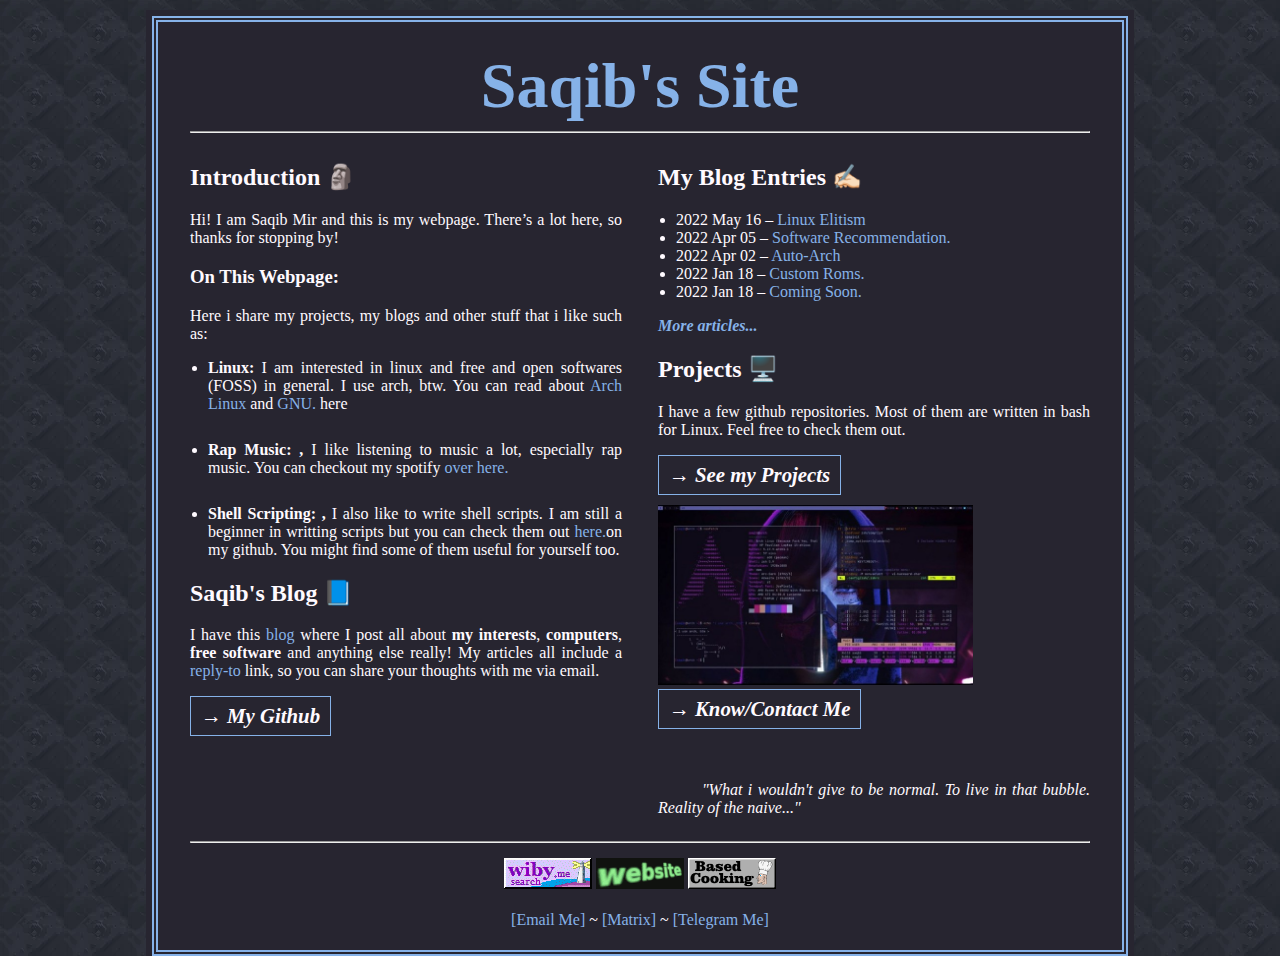
<file: index.html>
<!DOCTYPE html>
<html lang="en">
	<head>
		<title>Saqib's Site</title>
		<meta name="description" content="Saqib's Site.">
		<meta name="viewport" content="width=device-width, initial-scale=1">
		<link rel='stylesheet' type='text/css' href="style.css">
		<meta charset="utf-8"/>
		<link rel="icon" href="favicon.ico" type="image/x-icon">
	</head>

	<body>

		<h1 class="title">Saqib's Site</h1>
		<hr style="margin-bottom: 10px;"/>

		<div class="clear">
			<div class="pane-left">
				<h2>Introduction 🗿</h2>
				<p>Hi! I am Saqib Mir and this is my webpage. There’s a lot here, so thanks for stopping by! </p>

				<h3>On This Webpage:</h3>
                <p>Here i share my projects, my blogs and other stuff that i like such as:</p>

				<ul>

            <li><b>Linux: </b>I am interested in linux and free and open softwares (FOSS) in general. I use arch, btw. You can read about <a href="https://archlinux.org">Arch Linux</a> and <a href="https://www.gnu.org">GNU.</a> here</li>
            <br>

            <li><b>Rap Music: ,</b> I like listening to music a lot, especially rap music. You can checkout my spotify <a href="https://open.spotify.com/playlist/2FNGsfOWbArPBnDylUM8GE?si=vywyypcDRBi1e3csnY4NZQ&utm_source=copy-link"> over here.</a></li>
            <br>

            <li><b>Shell Scripting: ,</b> I also like to write shell scripts. I am still a beginner in writting scripts but you can check them out <a href="https://github.com/saqibmir1/dotfiles/tree/main/.local/bin">here.</a>on my github. You might find some of them useful for yourself too.</li>


                </ul>

				<h2>Saqib's Blog 📘</h2>
				<p>I have this <a href="blog.html">blog</a> where I post all about <b>my interests</b>, <b>computers</b>, <b>free software</b> and anything else really! My articles all include a <a href="mailto:mirsaquib3737@gmail.com">reply-to</a> link, so you can share your thoughts with me via email.</p>

						<a href="https://github.com/saqibmir1" class="button">→ My Github</a>
			</div>


			<div class="pane-right">
		<h2>My Blog Entries ✍🏻</h2>


				<ul>
<li>2022 May 16 &ndash; <a href="blog/linux-elitism.html">Linux Elitism</a></li>
<li>2022 Apr 05 &ndash; <a href="blog/software-recommendation.html">Software Recommendation.</a></li>
<li>2022 Apr 02 &ndash; <a href="blog/auto-arch.html">Auto-Arch</a></li>
<li>2022 Jan 18 &ndash; <a href="blog/custom-roms.html">Custom Roms.</a></li>
<li>2022 Jan 18 &ndash; <a href="blog/blah-blah.html">Coming Soon.</a></li>
				</ul>




				<p><b><i><a href="blog.html">More articles...</a></b></i></p>

				<h2>Projects 🖥️</h2>
				<p>I have a few github repositories. Most of them are written in bash for Linux. Feel free to check them out.</p>

				<a class="button" href="projects.html">→ See my Projects</a>




			<img src="images/profile.jpg" height=180 alt="Profile" style="margin: auto; margin-top: 10px; float: center; display: inline-block;">



			<a class="button" href="contactme.html">→ Know/Contact Me</a></i>

			<br><br><br>

		<p><i> &nbsp; &nbsp; &nbsp; &nbsp; "What i wouldn't give to be normal. To live in that bubble. Reality of the naive..."</i></p>

			</div>
		</div>

			<hr style="margin-bottom: 15px;"/>
		<div style="text-align: center;">

	<a href="https://wiby.me">
	<img style="display: inline-block;" src="images/buttons/wiby-button.gif" alt="[Search the old web with wiby.me]"></a>

	<a href="https://landchat.net">
	<img style="display:inline-block;" src="images/buttons/landchad.gif" alt="[Setup website and server]">
	</a>

	<a href="https://based.cooking">
	<img style="display: inline-block;" src="images/buttons/basedcooking.gif" alt="[Learn to cook with based.cooking]"/>
	</a>



			<br><br>
			<a href="mailto:mirsaquib3737@gmail.com?subject=Hello!">[Email Me]</a> ~
			<a href="https://matrix.to/#/#prismcold:matrix.org">[Matrix]</a> ~
			<a href="https://t.me/saqibmir0_0">[Telegram Me]</a>
		</div>



	</body>
</html>
</file>
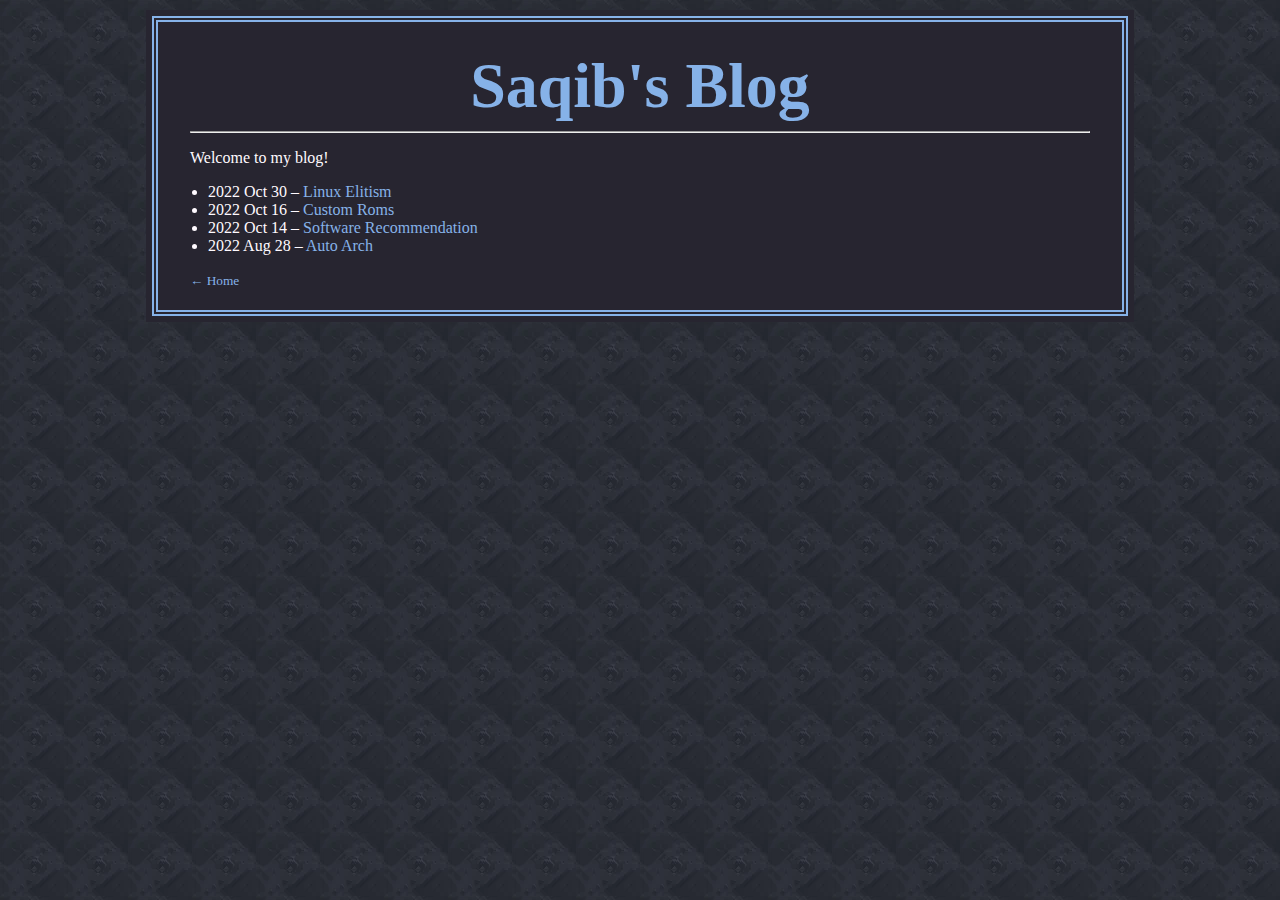
<file: blog.html>
<!DOCTYPE html>
<html lang="en">
	<head>
		<title>Saqib's Blog</title>
		<meta charset="utf-8"/>
		<link rel='stylesheet' type='text/css' href='style.css'>
		<link rel="icon" href="favicon.ico" type="image/x-icon">
		<meta name="viewport" content="width=device-width, initial-scale=1">
		<meta name="description" content="Saqib's personal blog.">
	</head>

	<body>
		<h1 class="title">Saqib's Blog</h1>
		<hr/>
		<p>Welcome to my blog!</p>
		<ul>

<li>2022 Oct 30 &ndash; <a href="blog/linux-elitism.html">Linux Elitism</a></li>
<li>2022 Oct 16 &ndash; <a href="blog/custom-roms.html">Custom Roms</a></li>
<li>2022 Oct 14 &ndash; <a href="blog/software-recommendation.html">Software Recommendation</a></li>
<li>2022 Aug 28 &ndash; <a href="blog/auto-arch.html">Auto Arch</a></li>

		</ul>

		<small><a href="index.html">← Home</a></small>




	</body>
</html>
</file>
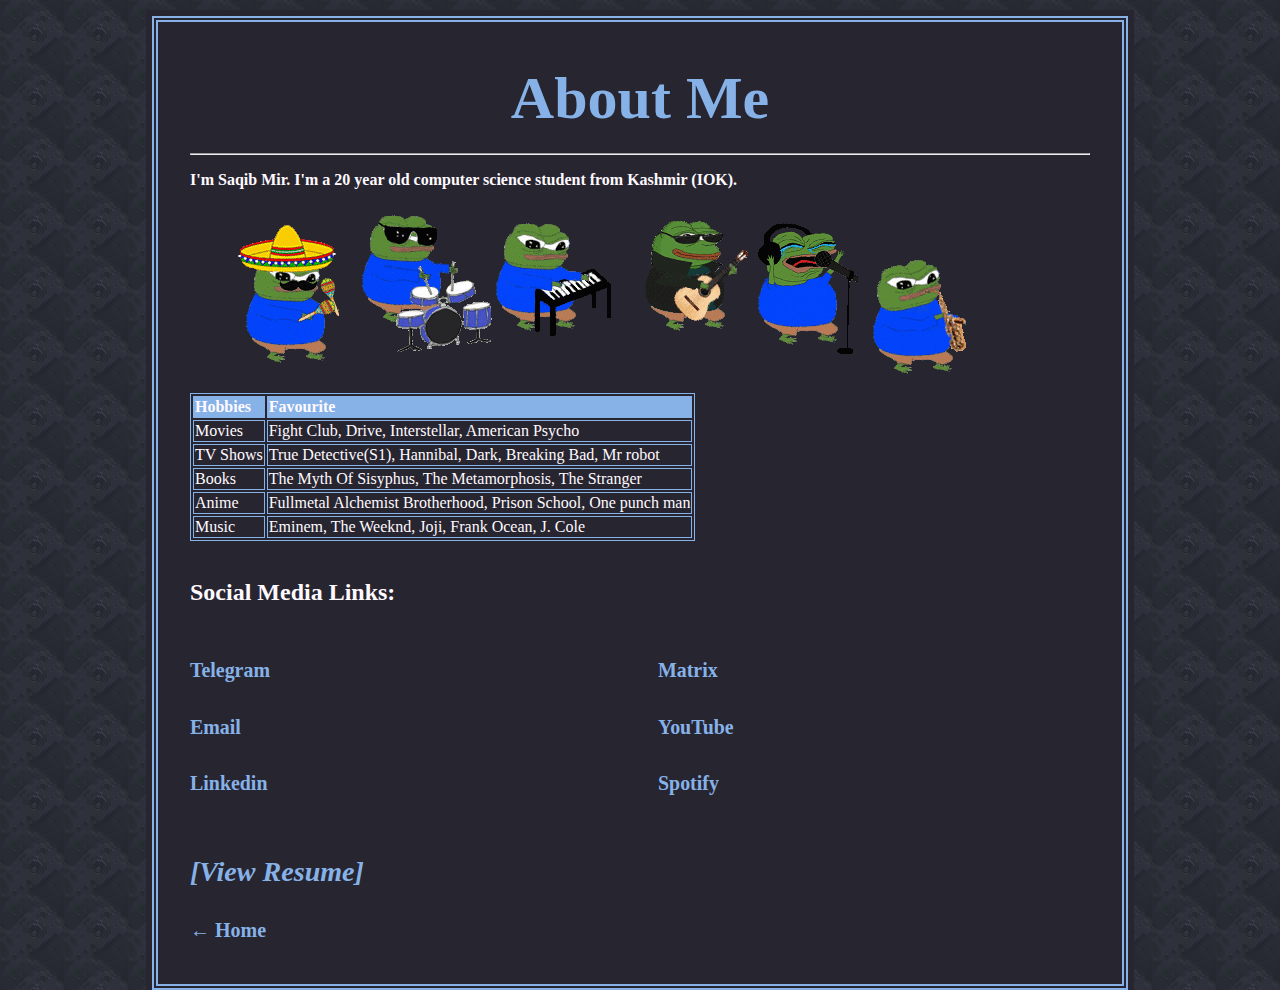
<file: contactme.html>
<!DOCTYPE html>
<html lang="en">
<head>
	<title>Contact/Know Me</title>
	<meta name="description" content="A page for links to contact and know me">
	<link rel='stylesheet' type='text/css' href="style.css">
	<meta name="viewport" content="width=device-width, initial-scale=1">
	<meta charset="utf-8"/>
	<link rel="shortcut icon" href="favicon.webp" type="image/x-icon">
	<link rel="icon" href="/favicon.ico" type="image/x-icon">
</head>

<body>

	<h1 style="font-size: 60px; padding: 0px; margin-bottom: 20px; margin-top: 20px;">About Me</h1>
	<hr/>

	<p><b>I'm Saqib Mir. I'm a 20 year old computer science student from Kashmir (IOK). </b></p>

	<figure class="titleimg">
	<img src="images/apu_band.gif" title="band of frens">
	</figure>

	 <table>
  <tr>
    <th>Hobbies</th>
    <th>Favourite</th>
  </tr>
  <tr>
    <td>Movies</td>
    <td>Fight Club, Drive, Interstellar, American Psycho</td>
  </tr>
  <tr>
    <td>TV Shows</td>
    <td>True Detective(S1), Hannibal, Dark, Breaking Bad, Mr robot</td>
  </tr>
   <tr>
    <td>Books</td>
    <td>The Myth Of Sisyphus, The Metamorphosis, The Stranger</td>
  </tr>
   <tr>
    <td>Anime</td>
    <td>Fullmetal Alchemist Brotherhood, Prison School, One punch man</td>
  </tr>
   <tr>
    <td>Music</td>
    <td>Eminem, The Weeknd, Joji, Frank Ocean, J. Cole</td>
  </tr>
</table>

<br>

<h2>Social Media Links:<h2>



	<div class="clear">
	<div class="pane-left">
	<p></p>

<a href="https://t.me/sisyphusbutsus"><h5>Telegram</h5></a>
<a href="mailto:mirsaquib3737@gmail.com?subject=Hello"><h5>Email</h5></a>
<a href="https://www.linkedin.com/in/saqibmir/"><h5>Linkedin</h5></a>
	</div>


	<div class="pane-right">
		<p></p>


	<a href="https://matrix.to/#/#prismcold:matrix.org"><h5>Matrix</h5></a>
	<a href="https://www.youtube.com/channel/UCYTKIv6C-V4tXMTXZhy-Kgg"><h5>YouTube</h5></a>
  <a href="https://open.spotify.com/user/31tk2bxoxxxx2eng6dioqk6tefqu?si=1b944db66aef4594"><h5>Spotify</h5></a>

	</div>
	</div>

	<a href="misc/resume.pdf"><h3><i>[View Resume]</i></h3></a>


	<small><a href="index.html">← Home</a></small>


</body>
</file>
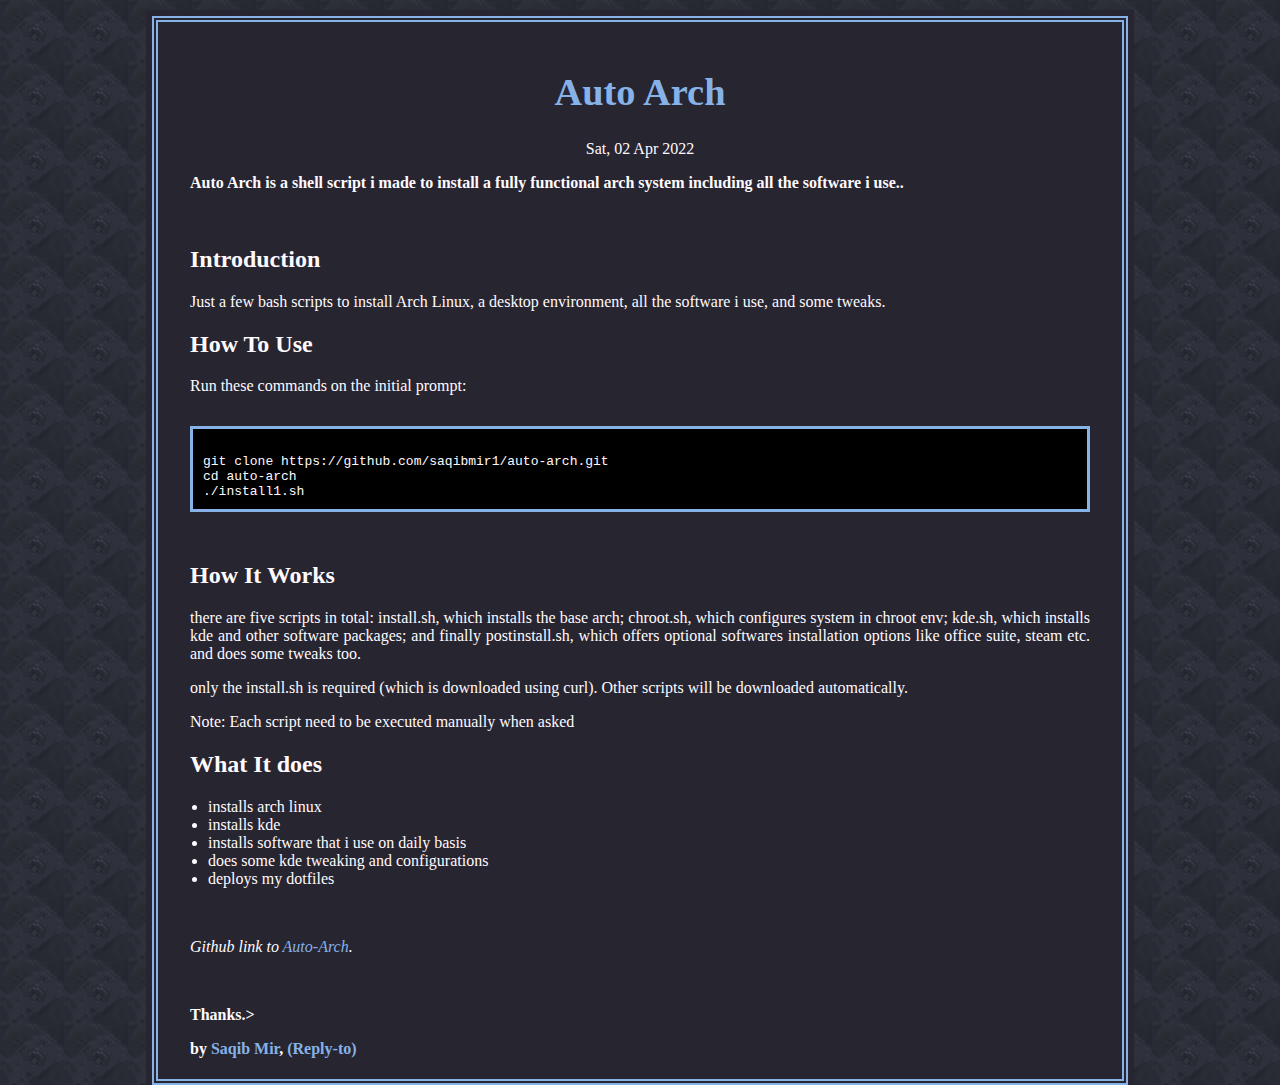
<file: blog/auto-arch.html>
<!DOCTYPE html>
<html lang="en">
<head>
<title>Auto-Arch</title>
<link rel='stylesheet' type='text/css' href='../style.css'>
<meta charset='utf-8'/>
</head>
<body>
<h1>Auto Arch</h1>

<p class='date'>Sat, 02 Apr 2022</p>



	<p><b>Auto Arch is a shell script i made to install a fully functional arch system including all the software i use..</b></p>
        <br>

	<h2>Introduction</h2>
	<p>Just a few bash scripts to install Arch Linux, a desktop environment, all the software i use, and some tweaks.</p>
	<h2>How To Use</h2>
	<p>Run these commands on the initial prompt:</p>
	<pre>
		<code>
			git clone https://github.com/saqibmir1/auto-arch.git
			cd auto-arch
			./install1.sh
		</code>
	</pre>


	<h2>How It Works</h2>
	<p>there are five scripts in total: install.sh, which installs the base arch; chroot.sh, which configures system in chroot env; kde.sh, which installs kde and other software packages; and finally postinstall.sh, which offers optional softwares installation options like office suite, steam etc. and does some tweaks too.</p>
	<p>only the install.sh is required (which is downloaded using curl). Other scripts will be downloaded automatically.</p>
	<p>Note: Each script need to be executed manually when asked </p>


	<h2>What It does</h2>
	<ul>
	 <li>installs arch linux</li>
	 <li>installs kde</li>
	 <li>installs software that i use on daily basis</li>
	 <li>does some kde tweaking and configurations</li>
	 <li>deploys my dotfiles</li>
	</ul>


	<br>

	<p><i>Github link to <a href="https://github.com/saqibmir1/auto-arch">Auto-Arch</a>.</i></p>

	<br>


	<p><b>Thanks.>

	<br>
<footer>by <strong><a href='https://saqibmir1.github.io'>Saqib Mir</a>, <a href="mailto:mirsaquib3737@gmail.com?subject=Software Recommendations">(Reply-to)</a></strong></footer>


</body>

</html>
</file>
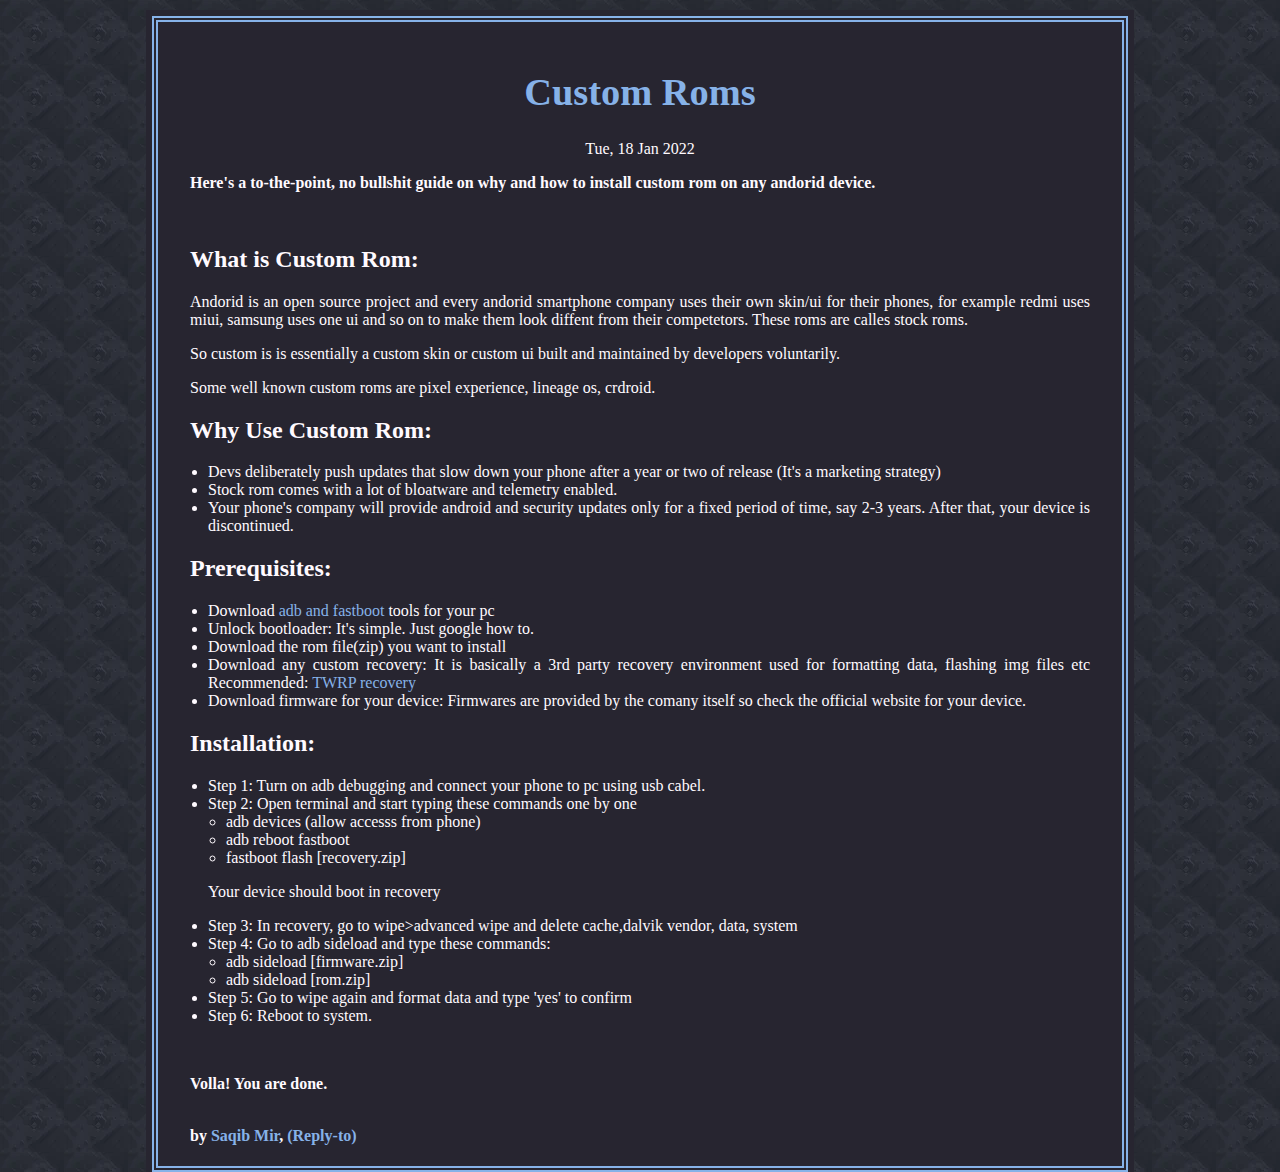
<file: blog/custom-roms.html>
<!DOCTYPE html>
<html lang="en">
<head>
<title>Custom Roms</title>
<link rel='stylesheet' type='text/css' href='../style.css'>
<meta charset='utf-8'/>
</head>
<body>
<h1>Custom Roms</h1>

<p class='date'>Tue, 18 Jan 2022</p>



	<p><b>Here's a to-the-point, no bullshit guide on why and how to install custom rom on any andorid device.</b></p>
        <br>

	<h2>What is Custom Rom:</h2>
	<p>Andorid is an open source project and every andorid smartphone company uses their own skin/ui for their phones, for example redmi uses miui, samsung uses one ui and so on to make them look diffent from their competetors. These roms are calles stock roms.</p>
	<p>So custom is is essentially a custom skin or custom ui built and maintained by developers voluntarily.</p>
	<p>Some well known custom roms are pixel experience, lineage os, crdroid.</p>


	<h2>Why Use Custom Rom:</h2>
	<ul>
		<li>Devs deliberately push updates that slow down your phone after a year or two of release (It's a marketing strategy)</li>
		<li>Stock rom comes with a lot of bloatware and telemetry enabled.</li>
		<li>Your phone's company will provide android and security updates only for a fixed period of time, say 2-3 years. After that, your device is discontinued.</li>
	</ul>

	<h2>Prerequisites:</h2>
	<ul>
		<li>Download <a href="https://forum.xda-developers.com/t/official-tool-windows-adb-fastboot-and-drivers-15-seconds-adb-installer-v1-4-3.2588979/">adb and fastboot</a> tools for your pc</li>
		<li>Unlock bootloader: It's simple. Just google how to.</li>
		<li>Download the rom file(zip) you want to install</li>
		<li>Download any custom recovery: It is basically a 3rd party recovery environment used for formatting data, flashing img files etc Recommended: <a href="https://twrp.me">TWRP recovery</a></li>
		<li>Download firmware for your device: Firmwares are provided by the comany itself so check the official website for your device.</li>

	</ul>


	<h2>Installation:</h2>
	<ul>
	<li>Step 1: Turn on adb debugging and connect your phone to pc using usb cabel.</li>
	<li>Step 2: Open terminal and start typing these commands one by one</li>
		<ul>
			<li>adb devices (allow accesss from phone)</li>
			<li>adb reboot fastboot</li>
			<li>fastboot flash [recovery.zip]</li>
		</ul>
		<p>Your device should boot in recovery</p>
	<li>Step 3: In recovery, go to wipe>advanced wipe and delete cache,dalvik vendor, data, system</li>
	<li>Step 4: Go to adb sideload and type these commands:</li>
		<ul>
			<li>adb sideload [firmware.zip]</li>
			<li>adb sideload [rom.zip]</li>
		</ul>

	<li>Step 5: Go to wipe again and format data and type 'yes' to confirm</li>
	<li>Step 6: Reboot to system.</li>

	</ul>

	<br>


	<p><b>Volla! You are done.</p>

	<br>
<footer>by <strong><a href='https://saqibmir1.github.io'>Saqib Mir</a>, <a href="mailto:mirsaquib3737@gmail.com?subject=Software Recommendations">(Reply-to)</a></strong></footer>



</body>

</html>
</file>
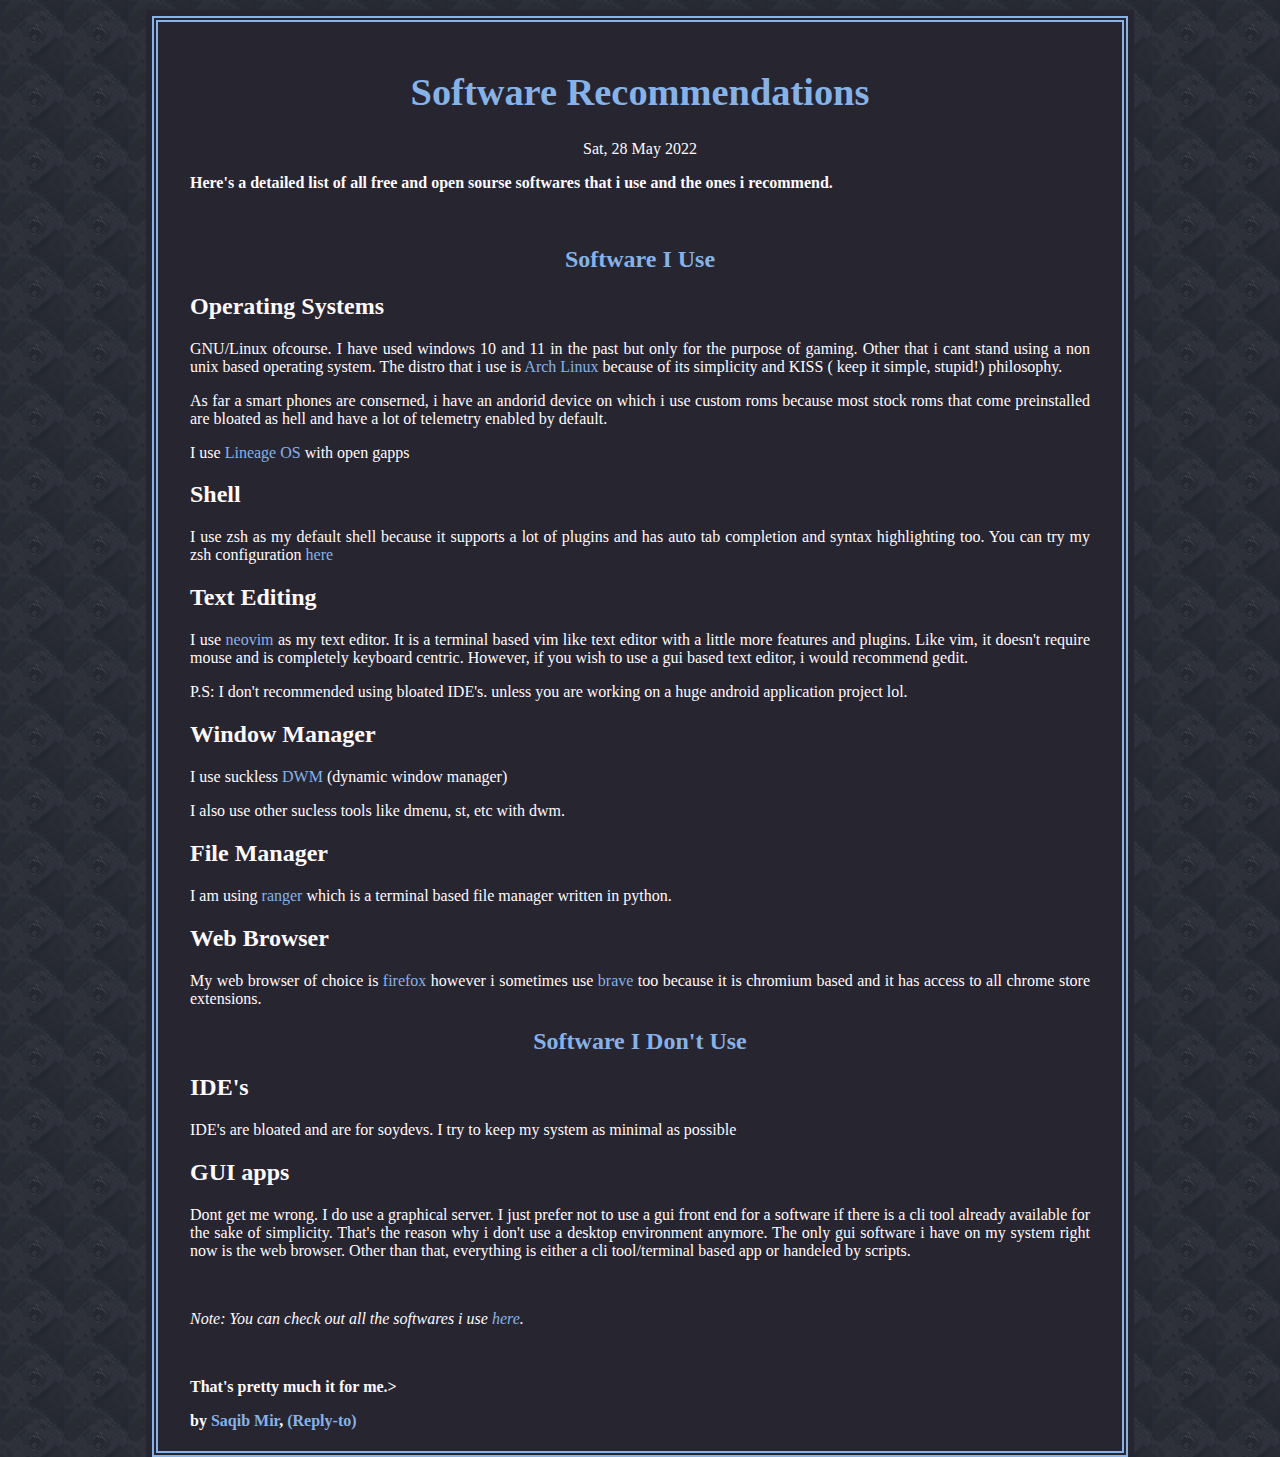
<file: blog/software-recommendation.html>
<!DOCTYPE html>
<html lang="en">
<head>
<title>Software Recommendations</title>
<link rel='stylesheet' type='text/css' href='../style.css'>
<meta charset='utf-8'/>
</head>
<body>
<h1>Software Recommendations</h1>

<p class='date'>Sat, 28 May 2022</p>


	<p><b>Here's a detailed list of all free and open sourse softwares that i use and the ones i recommend.</b></p>
        <br>

<h2 class="blogsubheading">Software I Use</h2>

	<h2>Operating Systems</h2>
	<p>GNU/Linux ofcourse. I have used windows 10 and 11 in the past but only for the purpose of gaming. Other that i cant stand using a non unix based operating system. The distro that i use is <a href=https://www.archlinux.org>Arch Linux</a> because of its simplicity and KISS ( keep it simple, stupid!)   philosophy.</p>
	<p>As far a smart phones are conserned, i have an andorid device on which i use custom roms because most stock roms that come preinstalled  are bloated as hell and have a lot of telemetry enabled by default.</p>
	<p>I use <a href="https://lineageos.org">Lineage OS </a> with open gapps</p>




	<h2>Shell</h2>
	<p>I use zsh as my default shell because it supports a lot of plugins and has auto tab completion and syntax highlighting too. You can
	try my zsh configuration <a href="#https://github.com/saqibmir1/zoomershell">here</a></p>

	<h2>Text Editing</h2>
	<p>I use <a href="https://neovim.io">neovim</a> as my text editor. It is a terminal based vim like text editor with a little more features and plugins. Like vim, it doesn't require mouse and is completely keyboard centric.
	However, if you wish to use a gui based text editor, i would recommend gedit.</p>
	<p>P.S: I don't recommended using bloated IDE's. unless you are working on a huge android application project lol. </p>


	<h2>Window Manager</h2>
	<p>I use suckless <a href="https://dwm.suckless.org">DWM</a> (dynamic window manager)</p>
	<p>I also use other sucless tools like dmenu, st,  etc with dwm.</p>

	<h2>File Manager</h2>
	<p>I am using <a href="https://github.com/ranger/ranger">ranger</a> which is a terminal based file manager written in python.</p>



	<h2>Web Browser</h2>
	<p>My web browser of choice is <a href=www.mozilla.org> firefox</a> however i sometimes use <a href=#brave>brave</a> too because it is chromium based and it has access to all chrome store extensions.</p>

<h2 class="blogsubheading">Software I Don't Use</h2>

	<h2>IDE's</h2>
	<p>IDE's are bloated and are for soydevs. I try to keep my system as minimal as possible</p>

	<h2>GUI apps</h2>
	<p>Dont get me wrong. I do use a graphical server. I just prefer not to use a gui front end for a software if there is a cli tool already available for the sake of simplicity. That's the reason why i don't use a desktop environment anymore. The only gui software i have on my system right now is the web browser. Other than that, everything is either a cli tool/terminal based app or handeled by scripts.</p>



	<br>

	<p><i>Note: You can check out all the softwares i use <a href="https://github.com/saqibmir1/larbs-progs/blob/main/progs.csv">here</a>.</i></p>

	<br>


	<p><b>That's pretty much it for me.>

	<br>
<footer>by <strong><a href='https://saqibmir1.github.io'>Saqib Mir</a>, <a href="mailto:mirsaquib3737@gmail.com?subject=Software Recommendations">(Reply-to)</a></strong></footer>


</body>

</html>
</file>
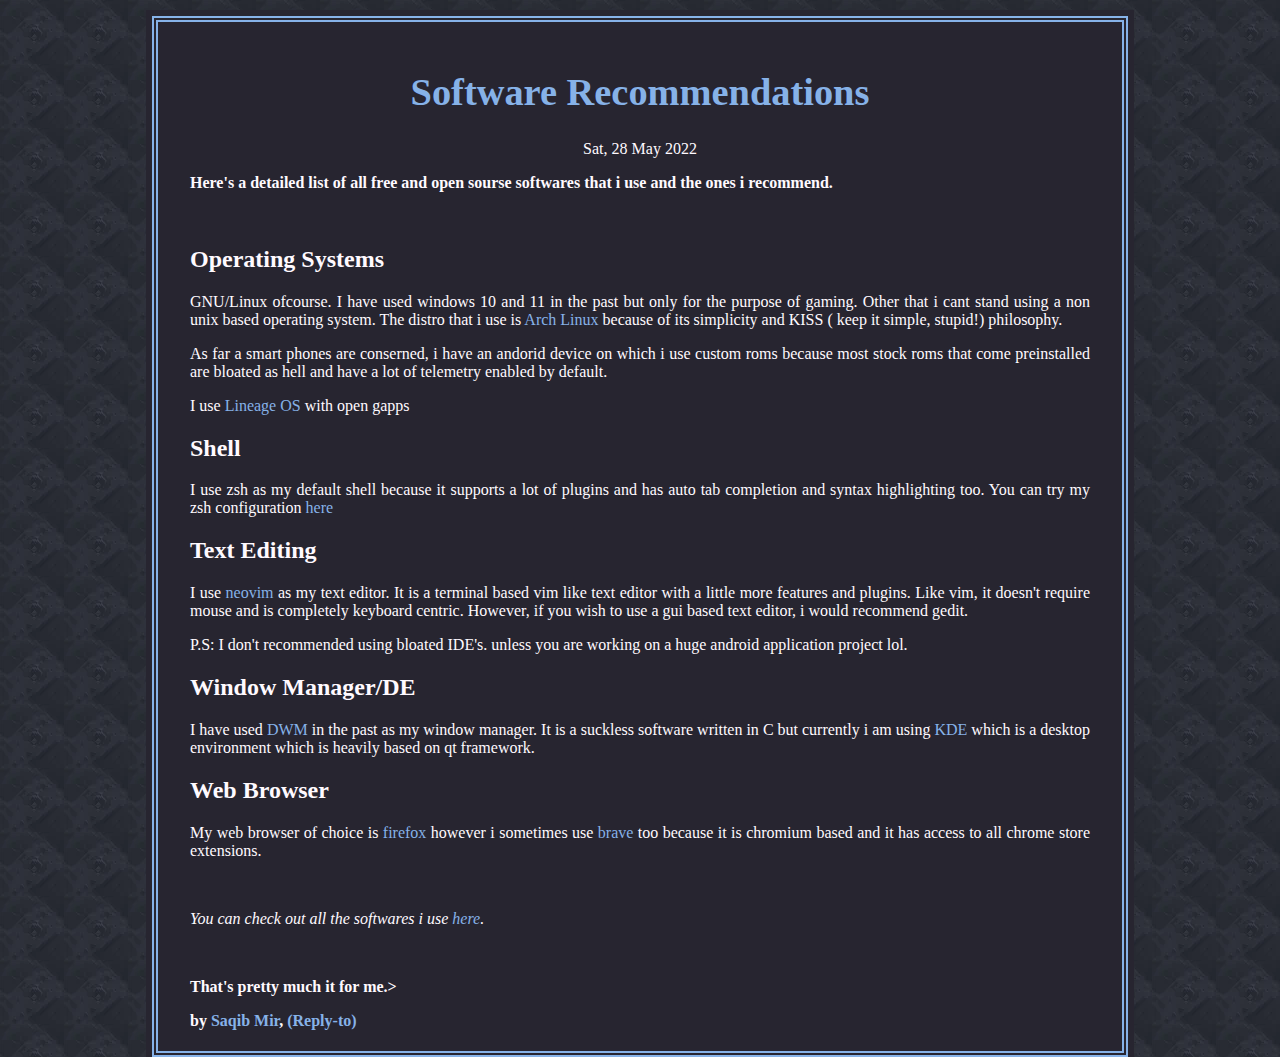
<file: blog/software-recommendations.html>
<!DOCTYPE html>
<html lang="en">
<head>
<title>Software Recommendations</title>
<link rel='stylesheet' type='text/css' href='../style.css'>
<meta charset='utf-8'/>
</head>
<body>
<h1>Software Recommendations</h1>

<p class='date'>Sat, 28 May 2022</p>



	<p><b>Here's a detailed list of all free and open sourse softwares that i use and the ones i recommend.</b></p>
        <br>

	<h2>Operating Systems</h2>
	<p>GNU/Linux ofcourse. I have used windows 10 and 11 in the past but only for the purpose of gaming. Other that i cant stand using a non unix based operating system. The distro that i use is <a href=https://www.archlinux.org>Arch Linux</a> because of its simplicity and KISS ( keep it simple, stupid!)   philosophy.</p>
	<p>As far a smart phones are conserned, i have an andorid device on which i use custom roms because most stock roms that come preinstalled  are bloated as hell and have a lot of telemetry enabled by default.</p>
	<p>I use <a href="#lineageos">Lineage OS </a> with open gapps</p>


	<h2>Shell</h2>
	<p>I use zsh as my default shell because it supports a lot of plugins and has auto tab completion and syntax highlighting too. You can
	try my zsh configuration <a href="#https://github.com/saqibmir1/zoomershell">here</a></p>

	<h2>Text Editing</h2>
	<p>I use <a href="#neovim">neovim</a> as my text editor. It is a terminal based vim like text editor with a little more features and plugins. Like vim, it doesn't require mouse and is completely keyboard centric.
	However, if you wish to use a gui based text editor, i would recommend gedit.</p>
	<p>P.S: I don't recommended using bloated IDE's. unless you are working on a huge android application project lol. </p>


	<h2>Window Manager/DE</h2>
	<p>I have used <a href=#dwm>DWM</a> in the past as my window manager. It is a suckless software written in C but currently i am
	using <a href=#KDE>KDE</a> which is a desktop environment which is heavily based on qt framework.</p>

	<h2>Web Browser</h2>
	<p>My web browser of choice is <a href=#firefox> firefox</a> however i sometimes use <a href=#brave>brave</a> too because it is chromium based and it has access to all chrome store extensions.</p>

	<br>

	<p><i>You can check out all the softwares i use <a href=#sarbs-progs>here</a>.</i></p>

	<br>


	<p><b>That's pretty much it for me.>

	<br>
<footer>by <strong><a href='https://saqibmir1.github.io'>Saqib Mir</a>, <a href="mailto:mirsaquib3737@gmail.com?subject=Software Recommendations">(Reply-to)</a></strong></footer>
</body>

</html>
</file>
<file: style.css>
/* Color palette */
:root {
    --bg:	#272530;
    --fg:	#fffaff;
    --hl1:	#86b2e8;
    --hl2:	#ea5463;
}

html {
    background-image: url("tile.webp");
}

body {
	margin: auto;
	margin-top: 1em;
	width: 87%;
	max-width: 900px;
	padding: 1.4em 2em 1.3em 2em;

	text-align: justify;
	font-family: C059, serif;
	border:  6px double var(--hl1);
	outline: 6px solid var(--bg);
	color: var(--fg);
	background: var(--bg);
}

h1, h2, h3, h4 {
    text-align: left;
}

h1 {
    color: var(--hl1);
    font-size: 2.4em;
    text-align: center;
}

img {
    max-width: 100%;
}

a {
    color: var(--hl1);
    text-decoration: none;
}

a:hover {
    color: var(--hl2);
}

ul {
    padding-left: 18px;
}

pre code {
  background-color: black;
  border: 3px solid var(--hl1);
  display: block;
  padding: 10px;
  position: relative;

  white-space: pre-line;
  word-wrap: break-word;
  text-align: justify;
 
}

.title {
    font-size: 4em;
    margin: 5px;
}

.blogsubheading{
    text-align: center;
    color: var(--hl1);
}

.columns {
    columns: 2;
}

.columns ul {
    text-indent: 10px;
}

.button {
    color: var(--fg);
    text-align: left;
    padding: 7px 10px 7px 10px;
    border: 1px solid var(--hl1);
    font-size: 1.3em;
    display: inline-block;
    font-weight: bold;
    font-style: italic;
}

.button:hover {
    color: var(--fg);
    background: var(--hl2);
    border-color: var(--hl2);
}

.icon {
    float: left;
    height: 35px;
    margin-right: 10px;
}


.date {
    text-align: center;
}

.pane-right {
    display: inline-block;
    float: right;
    width: 48%;
}

.pane-left {
    display: inline-block;
    float: left;
    margin: auto;
    width: 48%;
}

.pane-left li {
    margin: 0px 0px 10px 0px;
}

.pane-right li {
    margin-left: 0px;
}

.cutter {
    padding: 10px;
    border-radius: 10px;
    background: #25262d;
    border: 1px solid var(--hl1);
    overflow: hidden;
    font-family: monospace;
    font-size: 14px;
    white-space: nowrap;
    display: inline-block;
    max-width: 80%;
    margin: 0px 0px 0px 0px;
}

.titleimg{
    margin: auto;
    max-width: 90%;
    max-height: 400px;
    display: block;
}

@media only screen and (max-width: 768px) {
    .pane-right {
        width: 100%;
    }
    .pane-left {
        width: 100%;
    }

    .pane-left li, .pane-right li {
        margin: 0px;
    }

    .title {
        font-size: 3em;
    }

    .columns {
        columns: 1;
    }

    body {
        width: 78%;
        margin-top, margin-bottom: 0.2em;
    }

    .cutter {
        max-width: 70%;
    }
}

.clear:after {
    content: "";
    display: table;
    clear: both;
}

table, th, td {
    border: 1px solid var(--hl1);
    border-colllapse: collapse;
}

th {
    background-color: var(--hl1);
}
</file>
